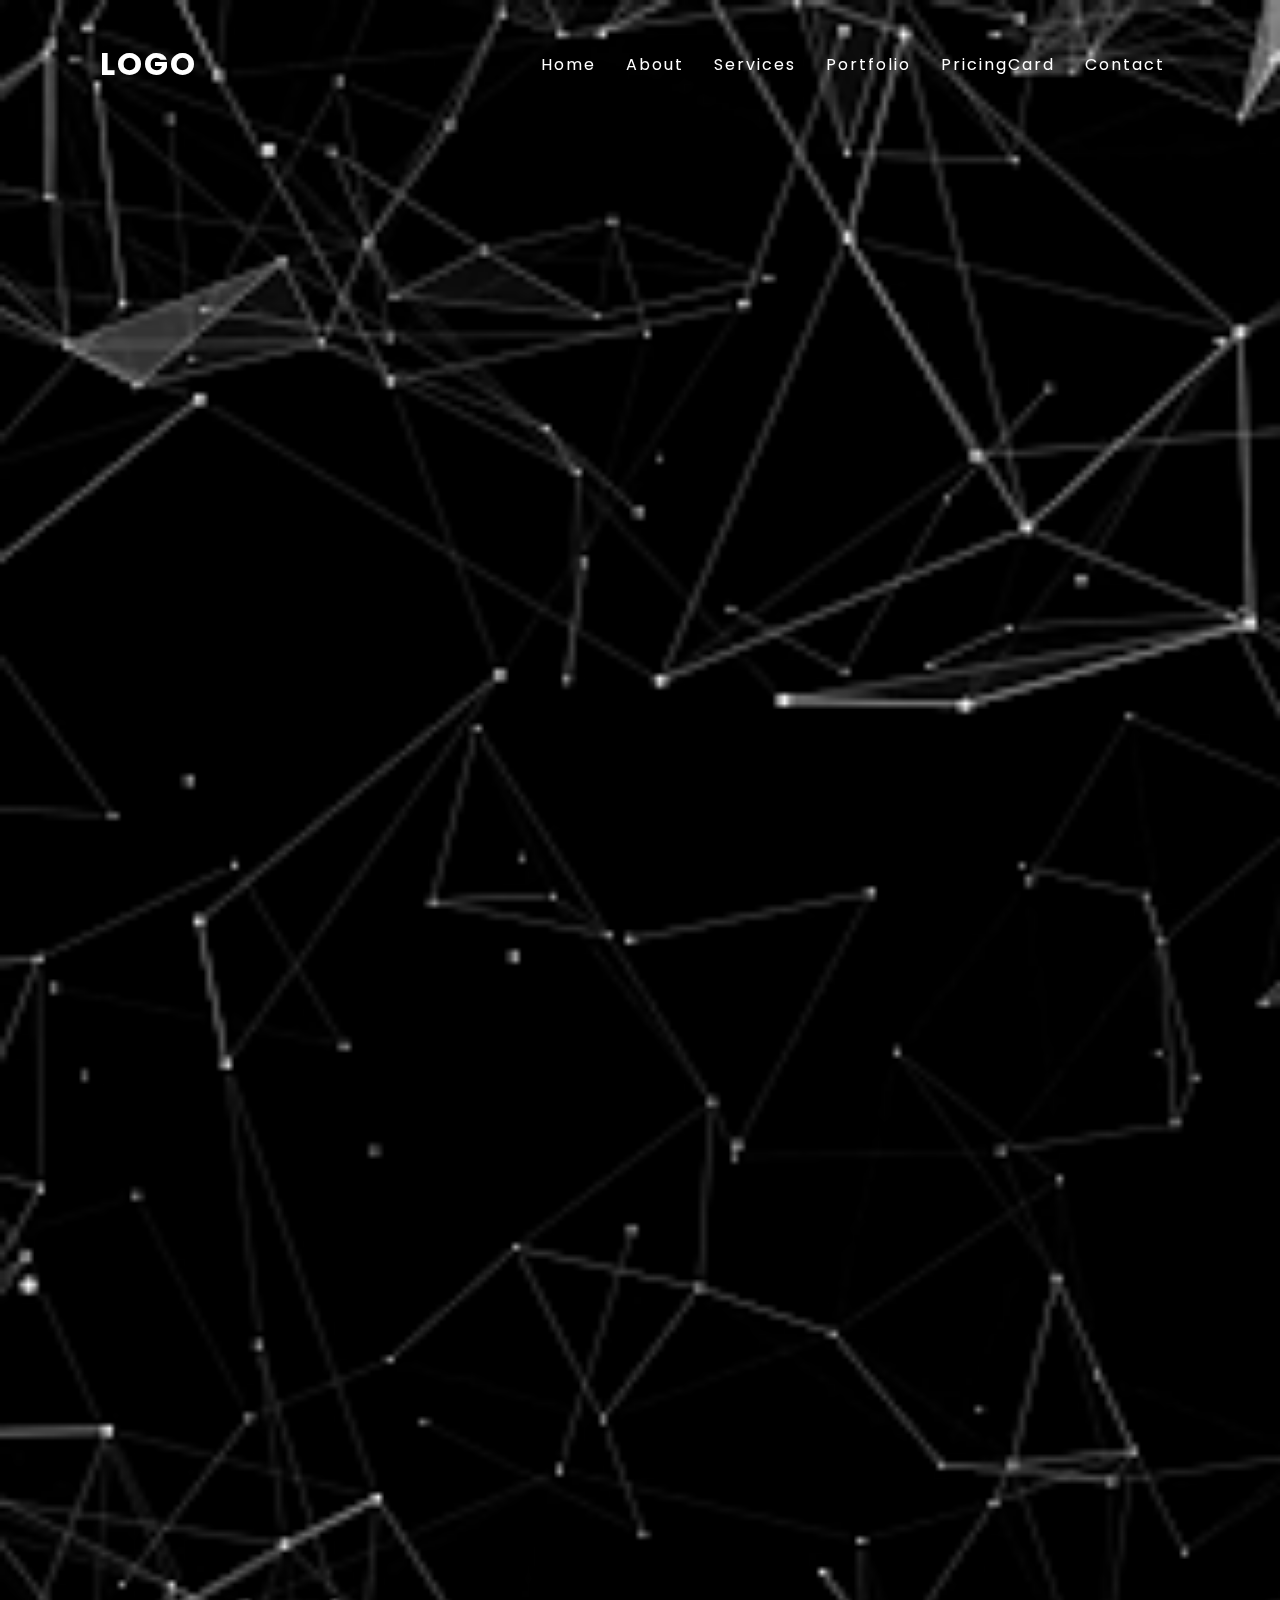
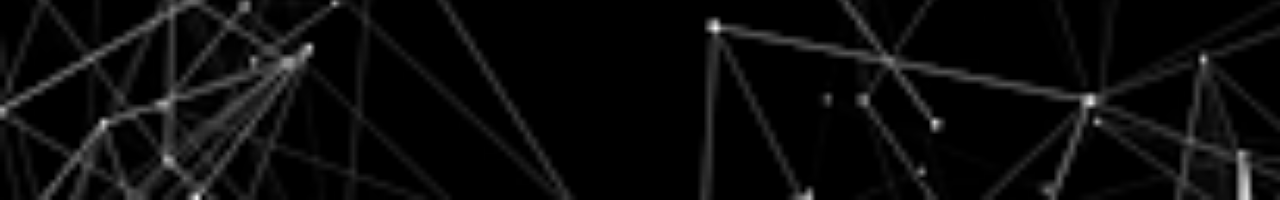
<file: index.html>
<!DOCTYPE html>
<html lang="en" dir="ltr">
  <head>
    <meta charset="utf-8">
    <title>Sticky Navbar | Vanilla JavaScript</title>
    <link rel="stylesheet" href="style.css">
  </head>
  <body>
    <header>
      <a href="#" class="logo">Logo</a>
      <ul>
        <li><a href="#">Home</a></li>
        <li><a href="#">About</a></li>
        <li><a href="services.html">Services</a></li>
        <li><a href="#">Portfolio</a></li>
        <li><a href="https://github.com/MdShahadatHossainbd/PricingCard">PricingCard</a></li>
        <li><a href="#">Contact</a></li>
      </ul>
    </header>
    <section class="banner"></section>
    <script type="text/javascript">
      window.addEventListener("scroll", function(){
        var header = document.querySelector("header");
        header.classList.toggle("Sticky", window.scrollY > 0);
      })

    </script>
  </body>
</html>
</file>
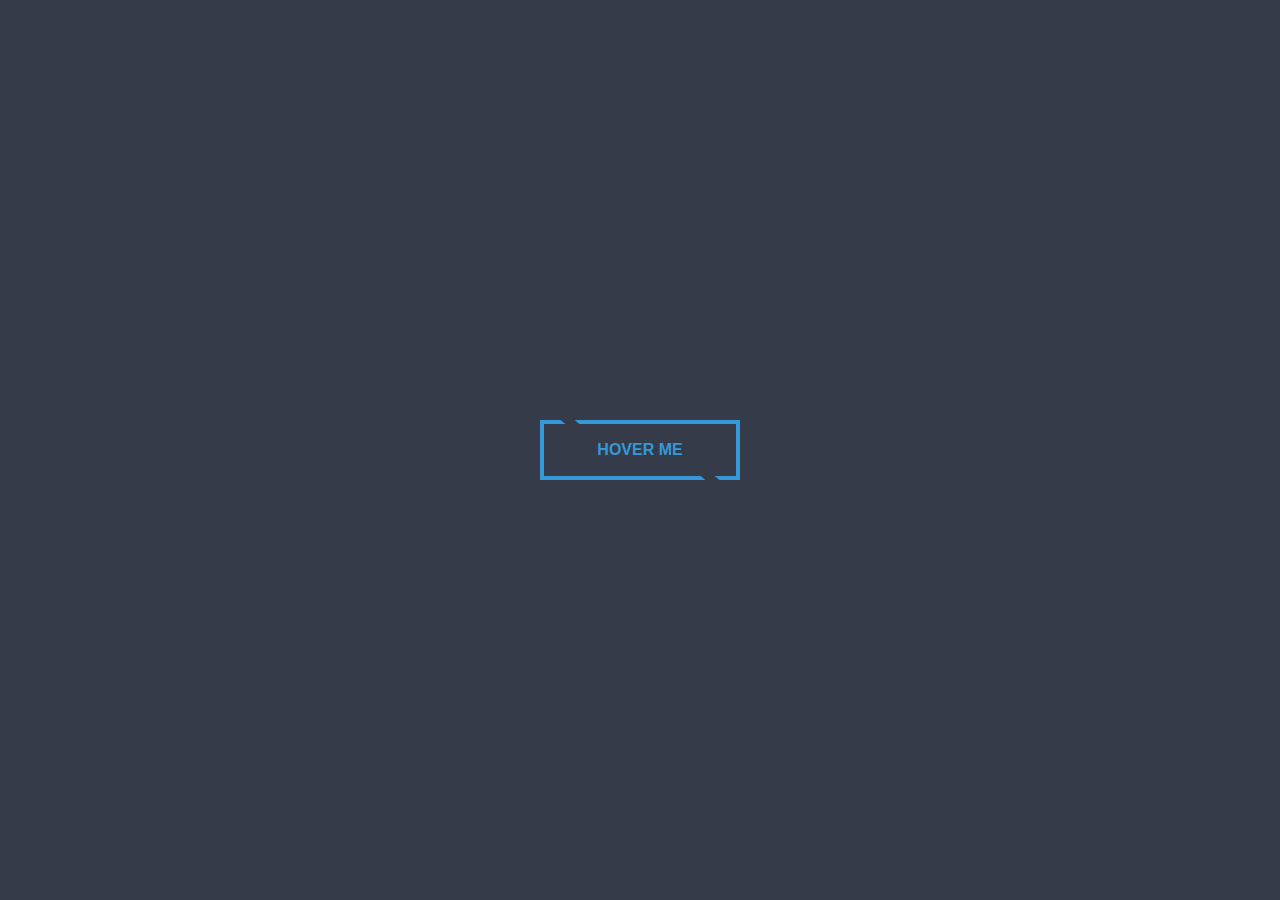
<file: buttonhover.html>
<body>
  <button class="btn">Hover Me</button>
</body>

<style>
  *{
    margin: 0;
    padding: 0;
    font-family: "montserrat",sans-serif;
  }

  body{
    background: #353b48;
    height: 100vh;
    display: flex;
    align-items: center;
    justify-content: center;
  }

  .btn{
    width: 200px;
    height: 60px;
    background: none;
    border: 4px solid;
    color: #3498db;
    font-weight: 700;
    text-transform: uppercase;
    cursor: pointer;
    font-size: 16px;
    position: relative;
  }

  .btn::before,.btn::after{
    content: "";
    position: absolute;
    width: 14px;
    height: 4px;
    background: #353b48;
    transform: skewX(50deg);
    transition: .4s linear;
  }

  .btn::before{
    top: -4px;
    left: 10%;
  }

  .btn::after{
    bottom: -4px;
    right: 10%;
  }

  .btn:hover::before{
    left: 80%;
  }

  .btn:hover::after{
    right: 80%;
  }
</style>
</file>
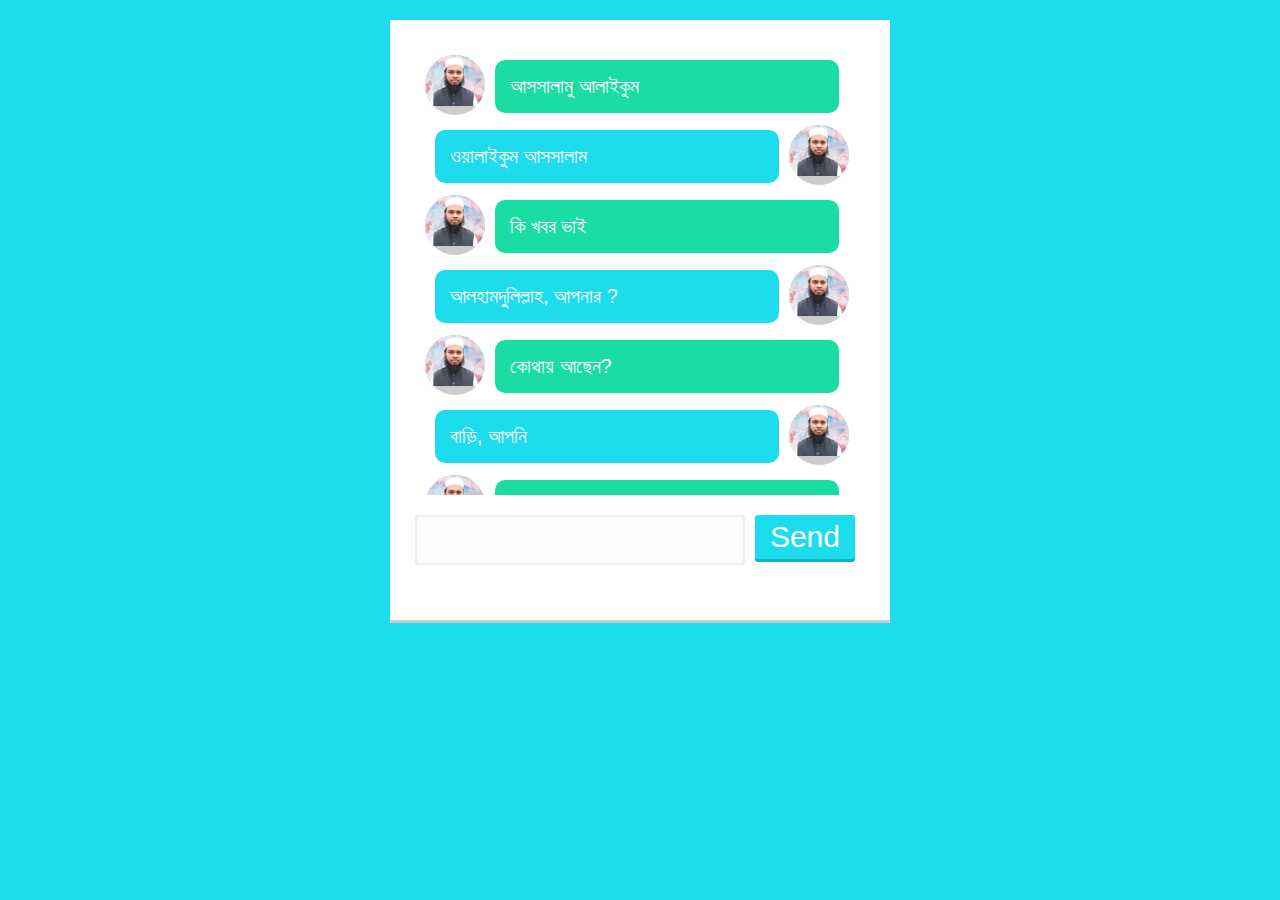
<file: chatbot.html>
<body>

		<div class="chatbox">
			<div class="chatlogs">
				<div class="chat friend">
					<div class="user-photo"><img src="mdshahadat4.jpg"></div>
					<p class="chat-message">আসসালামু আলাইকুম</p>
				</div>
				<div class="chat self">
					<div class="user-photo"><img src="mdshahadat4.jpg"></div>
					<p class="chat-message">ওয়ালাইকুম আসসালাম</p>
				</div>
				<div class="chat friend">
					<div class="user-photo"><img src="mdshahadat4.jpg"></div>
					<p class="chat-message">কি খবর ভাই</p>
				</div>
				<div class="chat self">
					<div class="user-photo"><img src="mdshahadat4.jpg"></div>
					<p class="chat-message">আলহামদুলিল্লাহ,  আপনার ?</p>
				</div>
				<div class="chat friend">
					<div class="user-photo"><img src="mdshahadat4.jpg"></div>
					<p class="chat-message">কোথায় আছেন?</p>
				</div>
				<div class="chat self">
					<div class="user-photo"><img src="mdshahadat4.jpg"></div>
					<p class="chat-message">বাড়ি, আপনি</p>
				</div>

				<div class="chat friend">
					<div class="user-photo"><img src="mdshahadat4.jpg"></div>
					<p class="chat-message">মেস এ আছি , কি করেন?</p>
				</div>
				<div class="chat self">
					<div class="user-photo"><img src="mdshahadat4.jpg"></div>
					<p class="chat-message">বসে আছি</p>
				</div>

			</div>

			<div class="chat-form">
				<textarea></textarea>
				<button>Send</button>
			</div>
		</div>

	</body>

<style>

*{
 margin: 0;
 padding: 0;
 font-family: tahoma, sans-serif;
 box-sizing: border-box;
}

body{
 background: #1ddced;
}

.chatbox{
 width: 500px;
 min-width: 390px;
 height: 600px;
 background: #fff;
 padding: 25px;
 margin: 20px auto;
 box-shadow: 0 3px #ccc;
}

.chatlogs{
 padding: 10px;
 width: 100%;
 height: 450px;
 overflow-x: hidden;
 overflow-y: scroll;
}

.chatlogs::-webkit-scrollbar {
 width: 10px;
}

.chatlogs::-webkit-scrollbar-thumb {
 border-radius: 5px;
 background: rgba(0,0,0,.1);
}

.chat{
 display: flex;
 flex-flow: row wrap;
 align-items: flex-start;
 margin-bottom: 10px;
}

.chat .user-photo{
 width: 60px;
 height: 60px;
 background: #ccc;
 background-repeat: repeat-x;
 border-radius: 50%;
 overflow: hidden;
}

.chat .user-photo img{
 width: 100%;
}

.chat .chat-message{
 width: 80%;
 padding: 15px;
 margin: 5px 10px 0;
 border-radius: 10px;
 color: #fff;
 font-size: 20px;
}

.friend .chat-message{
 background: #1adda4;
}

.self .chat-message{
 background: #1ddced;
 order: -1;
}

.chat-form{
 margin-top: 20px;
 display: flex;
 align-items: flex-start;
}

.chat-form textarea{
 background: #fbfbfb;
 width: 75%;
 height: 50px;
 border: 2px solid #eee;
 border-radius: 3px;
 resize: none;
 padding: 10px;
 font-size: 18px;
 color: #10950c;
}

.chat-form textarea:focus{
 background-color: #fff;
}

.chat-form textarea::-webkit-scrollbar {
 width: 10px;
}

.chat-form textarea::-webkit-scrollbar-thumb {
 border-radius: 5px;
 background: rgba(0,0,0,.1);
}


.chat-form button{
 background: #1ddced;
 padding: 5px 15px;
 font-size: 30px;
 color: #fff;
 border: none;
 margin: 0 10px;
 border-radius: 3px;
 box-shadow: 0 3px 0 #0eb2c1;
 cursor: pointer;

 -webkit-transiton: background .2s ease;
 -moz-transition: background .2s ease;
 -o-transition: background .2s ease;
}

.chat-form button:hover{
 background: #13c8d9;
}

</style>
</file>
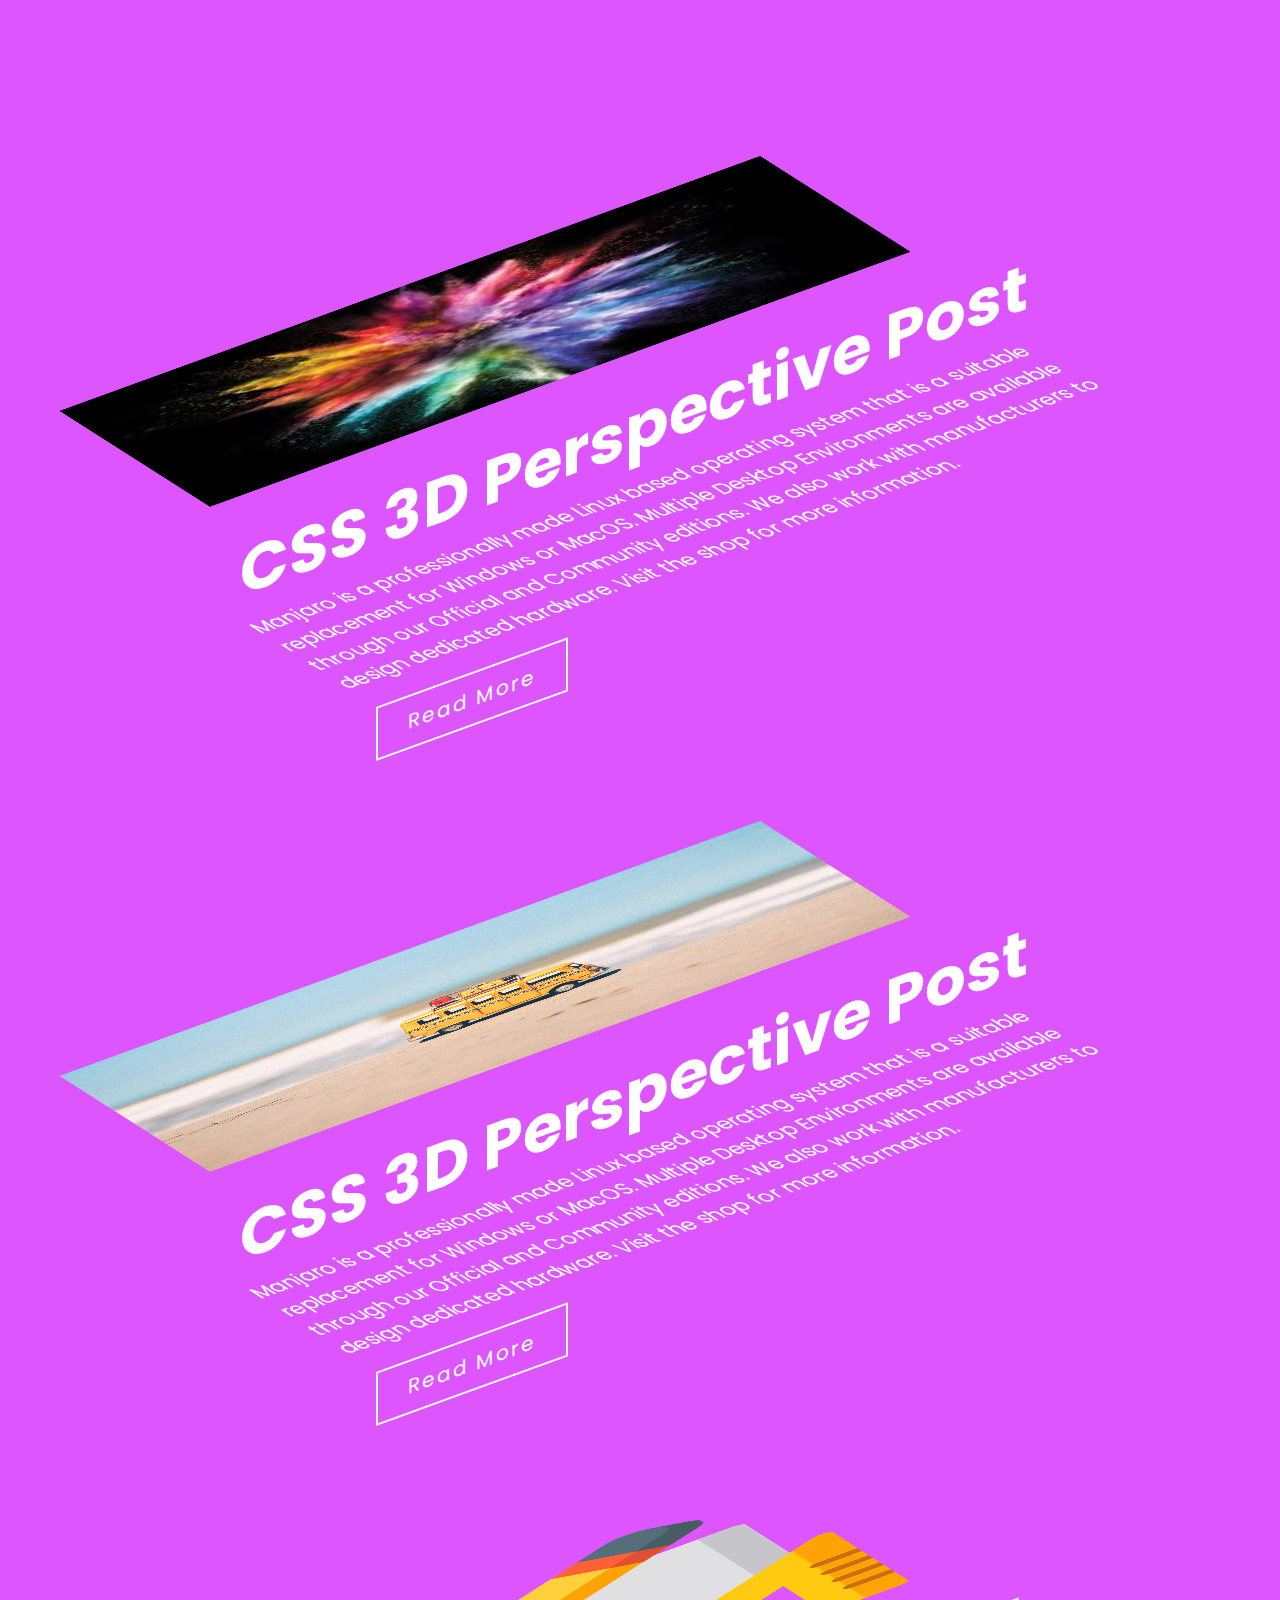
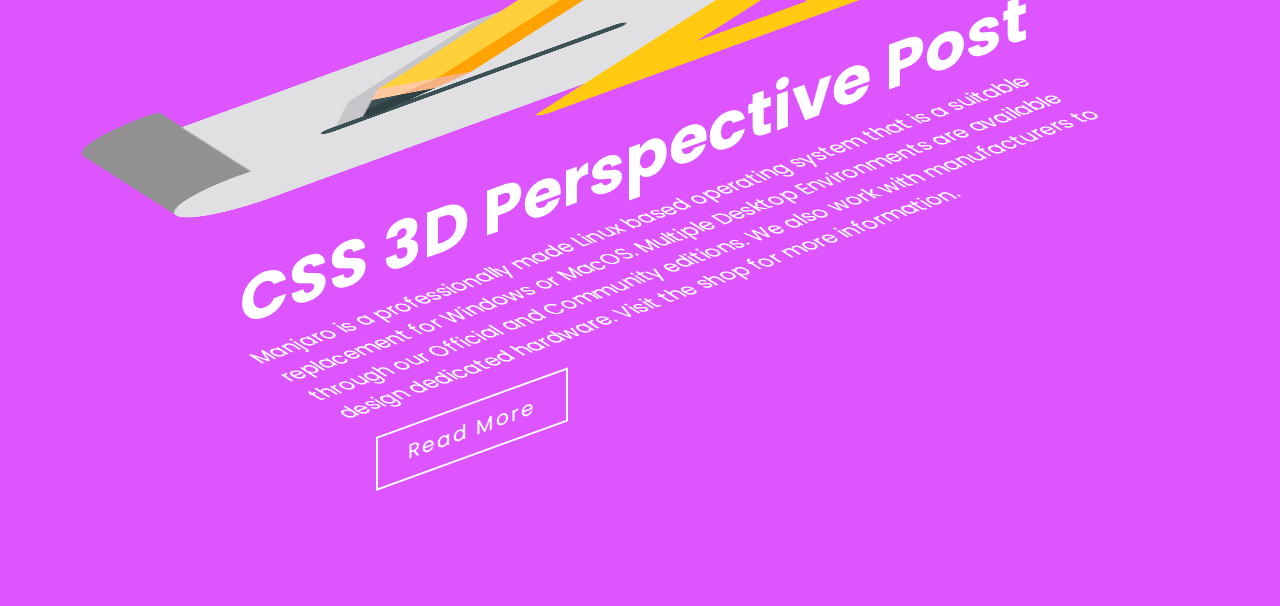
<file: image3d.html>
<body>
    <div class="container">
      <div class="imgBx">
        <img class="imgi" src="abcd.jpg" alt="">
        <img class="imgi" src="abcd.jpg" alt="">
        <img class="imgi" src="abcd.jpg" alt="">
      </div>
      <h2>CSS 3D Perspective Post</h2>
      <div class="skew">
        <p>Manjaro is a professionally made Linux based operating system that
           is a suitable replacement for Windows or MacOS.
           Multiple Desktop Environments are available through our
           Official and Community editions. We also work with
           manufacturers to design dedicated hardware. Visit the shop for more information.</p>
           <a href="#">Read More</a>
      </div>
    </div>

    <div class="container">
      <div class="imgBx">
        <img class="imgi" src="bg.jpg" alt="">
        <img class="imgi" src="bg.jpg" alt="">
        <img class="imgi" src="bg.jpg" alt="">
      </div>
      <h2>CSS 3D Perspective Post</h2>
      <div class="skew">
        <p>Manjaro is a professionally made Linux based operating system that
           is a suitable replacement for Windows or MacOS.
           Multiple Desktop Environments are available through our
           Official and Community editions. We also work with
           manufacturers to design dedicated hardware. Visit the shop for more information.</p>
           <a href="#">Read More</a>
      </div>
    </div>

    <div class="container">
      <div class="imgBx">
        <img class="imgi" src="sketch.png" alt="">
        <img class="imgi" src="sketch.png" alt="">
        <img class="imgi" src="sketch.png" alt="">
      </div>
      <h2>CSS 3D Perspective Post</h2>
      <div class="skew">
        <p>Manjaro is a professionally made Linux based operating system that
           is a suitable replacement for Windows or MacOS.
           Multiple Desktop Environments are available through our
           Official and Community editions. We also work with
           manufacturers to design dedicated hardware. Visit the shop for more information.</p>
           <a href="#">Read More</a>
      </div>
    </div>


<style>

  @import url('https://fonts.googleapis.com/css?family=Poppins&display=swap');

  * {
    margin: 0;
    padding: 0;
    font-family: 'Poppins',sans-serif ;
  }
  body {
    display: flex;
    justify-content: center;
    align-items: center;
    background:  #d5f;
    flex-direction: column;
  }
  .container {
    position: relative;
    margin-top: 200px;
    max-width: 800px;
    transform: skewY(-20deg);
  }
  .container .imgBx {
    position: relative;
    width: 100%;
    height: 180px;
    transform-origin: bottom;
    transform: skewX(45deg);
  }
  .container .imgBx img {
    position: absolute;
    top: 0;
    left: 0;
    filter: grayscale(0);
    max-width: 100%;
    transition: 0.5s;
  }
  .container .imgBx:hover img:nth-child(3) {
    transform: translate(100px, -100px);
  }
  .container .imgBx:hover img:nth-child(2) {
    transform: translate(50px, -50px);
    opacity: 0.5;
  }
  .container .imgBx:hover img:nth-child(1) {
    transform: translate(0px,0px);
    opacity: 0.1;
  }
  .container h2 {
    position: relative;
    color: #fff;
    font-size: 4em;
  }
  .container .skew {
    transform-origin: top;
    transform: skewX(45deg);
  }
  .container .skew p {
    color: #fff;
    font-size: 1.2em;
  }
  .container .skew a {
    position: relative;
    padding: 10px 30px;
    display: inline-block;
    background: transparent;
    color: #fff;
    transform-origin: top;
    margin-top: 20px;
    border: 2px solid #fff;
    transform: skewX(-45deg);
    text-decoration: none;
    letter-spacing: 2px;
    font-size: 20px;
    transition: 0.5s;
  }
  .container .skew a:hover {
    background:  #fff;
    color: #000;

  }

  .imgi {
    color:  #16a085;
    height: 150px;
    width: 700px;
  }
</style>
</body>
</file>
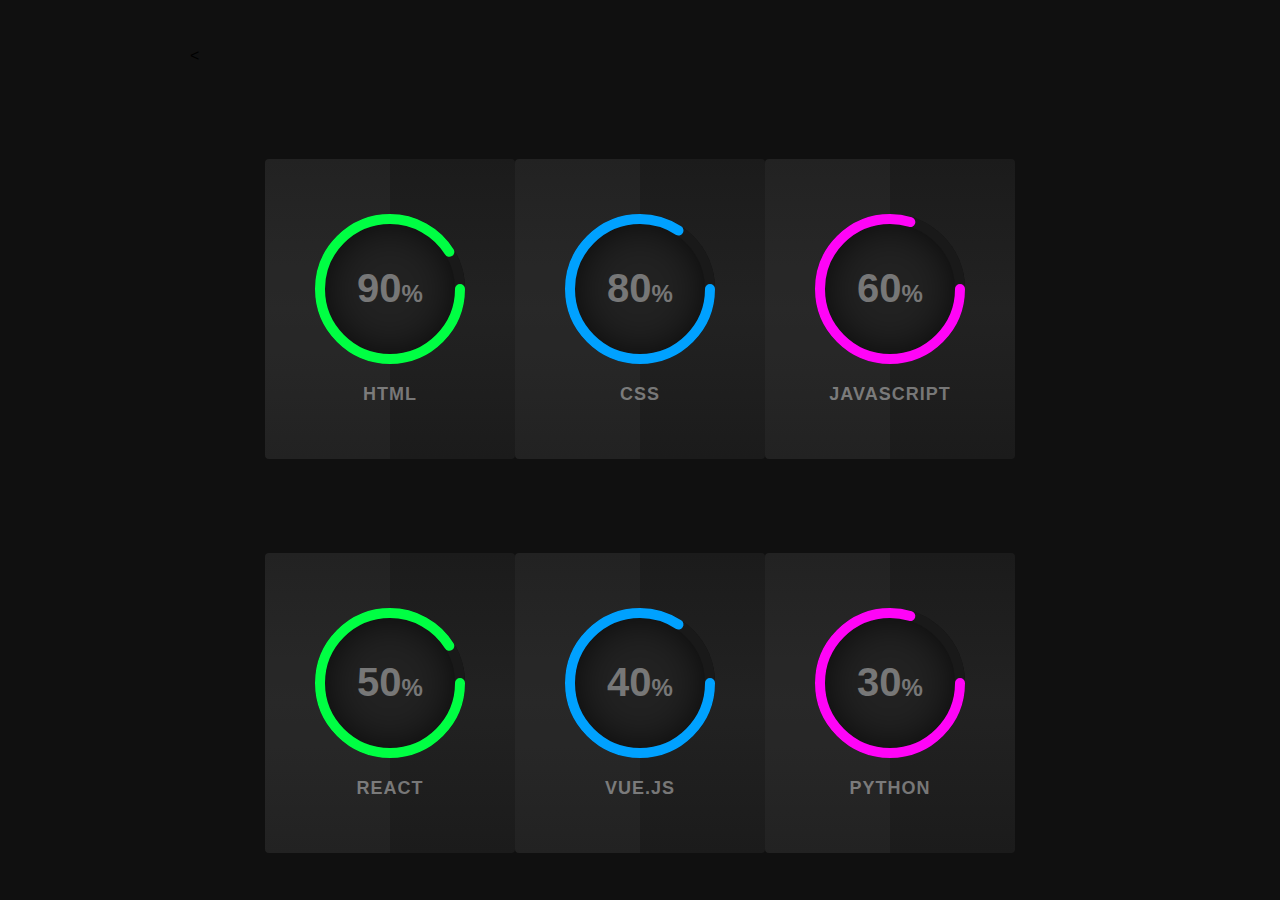
<file: progressbar.html>
<<body>
  <div class="container">
    <div class="card">
      <div class="box">
        <div class="percent">
          <svg>
            <circle cx="70" cy="70" r="70"></circle>
            <circle cx="70" cy="70" r="70"></circle>
          </svg>
          <div class="number">
            <h2>90<span>%</span></h2>
          </div>
        </div>
        <h2 class="text">HTML</h2>
      </div>
    </div>

    <div class="card">
      <div class="box">
        <div class="percent">
          <svg>
            <circle cx="70" cy="70" r="70"></circle>
            <circle cx="70" cy="70" r="70"></circle>
          </svg>
          <div class="number">
            <h2>80<span>%</span></h2>
          </div>
        </div>
        <h2 class="text">CSS</h2>
      </div>
    </div>

    <div class="card">
      <div class="box">
        <div class="percent">
          <svg>
            <circle cx="70" cy="70" r="70"></circle>
            <circle cx="70" cy="70" r="70"></circle>
          </svg>
          <div class="number">
            <h2>60<span>%</span></h2>
          </div>
        </div>
        <h2 class="text">JavaScript</h2>
      </div>
    </div>
  </div>
 <div class="container">


  <div class="card">
    <div class="box">
      <div class="percent">
        <svg>
          <circle cx="70" cy="70" r="70"></circle>
          <circle cx="70" cy="70" r="70"></circle>
        </svg>
        <div class="number">
          <h2>50<span>%</span></h2>
        </div>
      </div>
      <h2 class="text">React</h2>
    </div>
  </div>

  <div class="card">
    <div class="box">
      <div class="percent">
        <svg>
          <circle cx="70" cy="70" r="70"></circle>
          <circle cx="70" cy="70" r="70"></circle>
        </svg>
        <div class="number">
          <h2>40<span>%</span></h2>
        </div>
      </div>
      <h2 class="text">Vue.js</h2>
    </div>
  </div>

  <div class="card">
    <div class="box">
      <div class="percent">
        <svg>
          <circle cx="70" cy="70" r="70"></circle>
          <circle cx="70" cy="70" r="70"></circle>
        </svg>
        <div class="number">
          <h2>30<span>%</span></h2>
        </div>
      </div>
      <h2 class="text">Python</h2>
    </div>
  </div>
</div>
</body>

<style>
 * {
    margin: 0;
    padding: 0;
    font-family: 'Roboto',sans-serif ;
  }
  body {
    display: grid;
    justify-content: center;
    align-items: center;
    min-height: 100vh;
    background: #101010;
  }
  .container {
    position: relative;
    width: 900px;
    display: flex;
    justify-content: center;
  }
  .container .card {
    position: relative;
    width: 250px;
    background: linear-gradient(0deg,#1b1b1b,#222,#1b1b1b);
    display: flex;
    justify-content: center;
    align-items: center;
    height: 300px;
    border-radius: 4px;
    text-align: center;
    overflow: hidden;
    transition: 0.5s;
  }
  .container .card:hover {
    transform: translateY(-10px);
    box-shadow: 0 15px 35px rgba(0, 0, 0, 0.5);
  }
  .container .card:before {
    content: '';
    position: absolute;
    top: 0;
    left: -50%;
    width: 100%;
    height: 100%;
    background: rgba(255, 255, 255, .03);
    pointer-events: none;
    z-index: 1;
  }
  .percent{
    position: relative;
    width: 150px;
    height: 150px;
    border-radius: 50%;
    box-shadow: inset 0 0 50px #000;
    background: #222;
    z-index: 1000;
  }
  .percent .number {
    position: absolute;
    top: 0;
    left: 0;
    width: 100%;
    height: 100%;
    display: flex;
    justify-content: center;
    align-items: center;
    border-radius: 50%;
  }
  .percent .number h2 {
    color: #777;
    font-weight: 700;
    font-size: 40px;
    transition: 0.5s;
  }
  .card:hover .percent .number h2 {
    color: #fff;
    font-size: 60px;
  }
  .percent .number h2 span {
    font-size: 24px;
    color: #777;
    transition: 0.5s;
  }
  .card:hover .percent .number h2 span {
    color: #fff;
  }
  .text {
    position: relative;
    color: #777;
    margin-top: 20px;
    font-weight: 700;
    font-size: 18px;
    letter-spacing: 1px;
    text-transform: uppercase;
    transition: 0.5s;
  }
  .card:hover .text {
    color: #fff;
  }
  svg {
    position: relative;
    width: 150px;
    height: 150px;
    z-index: 1000;
  }
  svg circle {
    width: 100%;
    height: 100%;
    fill: none;
    stroke: #191919;
    stroke-width: 10;
    stroke-linecap: round;
    transform: translate(5px,5px);
  }
  svg circle:nth-child(2) {
    stroke-dasharray: 440;
    stroke-dashoffset: 440;
  }
  .card:nth-child(1) svg circle:nth-child(2) {
    stroke-dashoffset: 40;
    stroke: #00ff43;
  }
  .card:nth-child(2) svg circle:nth-child(2) {
    stroke-dashoffset: 70;
    stroke: #00a1ff;
  }
  .card:nth-child(3) svg circle:nth-child(2) {
    stroke-dashoffset: 90;
    stroke: #ff04f7;
  }


  svg circle:nth-child(0) {
    stroke-dasharray: 400;
    stroke-dashoffset: 400;
  }
  .card:nth-child(4) svg circle:nth-child(0) {
    stroke-dashoffset: 120;
    stroke: #00ff43;
  }
  .card:nth-child(5) svg circle:nth-child(0) {
    stroke-dashoffset: 150;
    stroke: #00a1ff;
  }
  .card:nth-child(6) svg circle:nth-child(0) {
    stroke-dashoffset: 180;
    stroke: #ff04f7;
  }
</style>
</file>
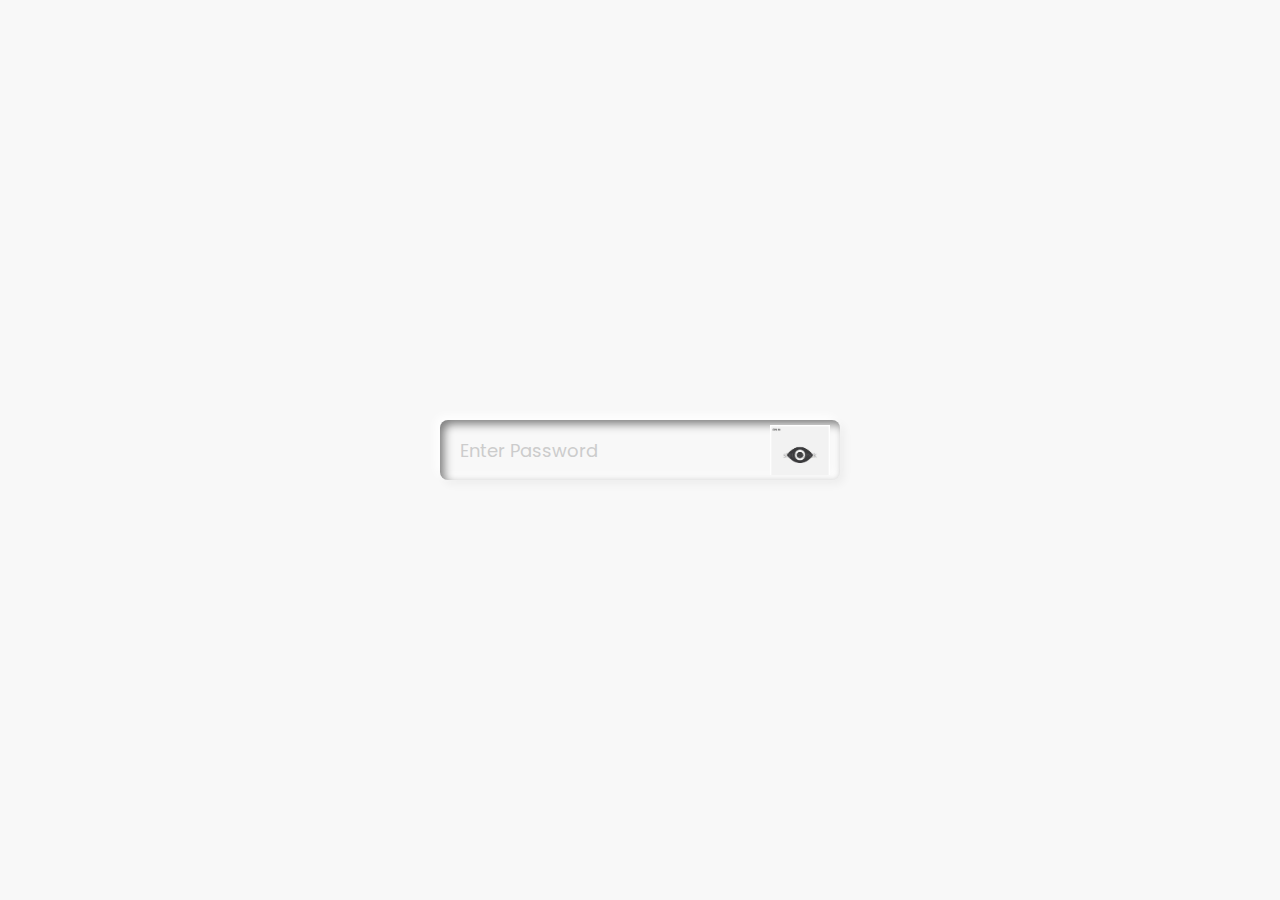
<file: services.html>
<body>
    <div class="inputBox">
      <input type="password" name="" placeholder="Enter Password" id="password">
      <div id="toggle" onclick="showHide();">   </div>
        <script type="text/javascript">
          const password = document.getElementById('password');
          const toggle = document.getElementById('toggle');

          function showHide(){
            if (password.type === 'password'){
              password.setAttribute('type', 'type');
              toggle.classList.add('hide')
            }
            else{
              password.setAttribute('type', 'password');
              toggle.classList.remove('hide')

            }
          }

        </script>
   </div>
  </body>

<style>
@import url('https://fonts.googleapis.com/css?family=Poppins&display=swap');
* {
  margin: 0;
  padding: 0;
  font-family: 'Poppins', sans-serif;
}
body {
  display: flex;
  justify-content: center;
  align-items: center;
  min-height: 100vh;
  background: #f8f8f8;
}
.inputBox {
  position: relative;
  width: 400px;
  height: 60px;
}
.inputBox input {
  position: absolute;
  top: 0;
  left: 0;
  width: 100%;
  height: 100%;
  border: none;
  background: transparent;
  padding: 0 20px;
  font-size: 18px;
  box-sizing: border-box;
  outline: none;
  border-radius: 8px;
  box-shadow: -4px -4px 10px rgba(255,255,255,1),
              inset 4px 4px 10px rgba(0,0,0,0.5),
              inset -4px -4px 10px rgba(255,255,255,1),
              4px 4px 10px rgba(0,0,0,0.05);
}
.inputBox input::placeholder {
  color: #ccc;
}
#toggle {
  position: absolute;
  top: 50%;
  right: 10px;
  transform: translateY(-50%);
  width: 60px;
  height: 50px;
  background: url(show.jpg);
  background-size: cover;
  cursor: pointer;
}
#toggle.hide {
  background: url(hide.jpg);
  background-size: cover;
}
</style>
</file>
<file: style.css>
@import url('https://fonts.googleapis.com/css?family=Poppins&display=swap');
*{
  margin: 0;
  padding: 0;
  box-sizing: border-box;
  font-family: 'Poppins',sans-serif;
}
body{
  background: #000;
  min-height: 200vh;
}
header{
  position: fixed;
  top: 0;
  left: 0;
  width: 100%;
  display: flex;
  justify-content: space-between;
  align-items: center;
  transition: 0.6s;
  padding: 40px 100px;
  z-index: 100000;
}
header.Sticky{
  padding: 5px 100px;
  background: #fff;
}
header .logo{
  position: relative;
  font-weight: 700;
  color: #fff;
  text-decoration: none;
  font-size: 2em;
  text-transform: uppercase;
  letter-spacing: 2px;
  transition: 0.6s
}
header ul{
  position: relative;
  display: flex;
  justify-content: center;
  align-items: center;
}

header ul li{
  position: relative;
  list-style: none;
}
header ul li a{
  position: relative;
  margin: 0 15px;
  text-decoration: none;
  color: #fff;
  letter-spacing: 2px;
  font-weight: 700px;
  transition: 1s;
}
.banner{
  position: relative;
  width: 100%;
  height: 200vh;
  background: url(unnamed.png);
  background-size: cover;
}
header.Sticky .logo,
header.Sticky ul li a{
  color: #000;
}
</file>
